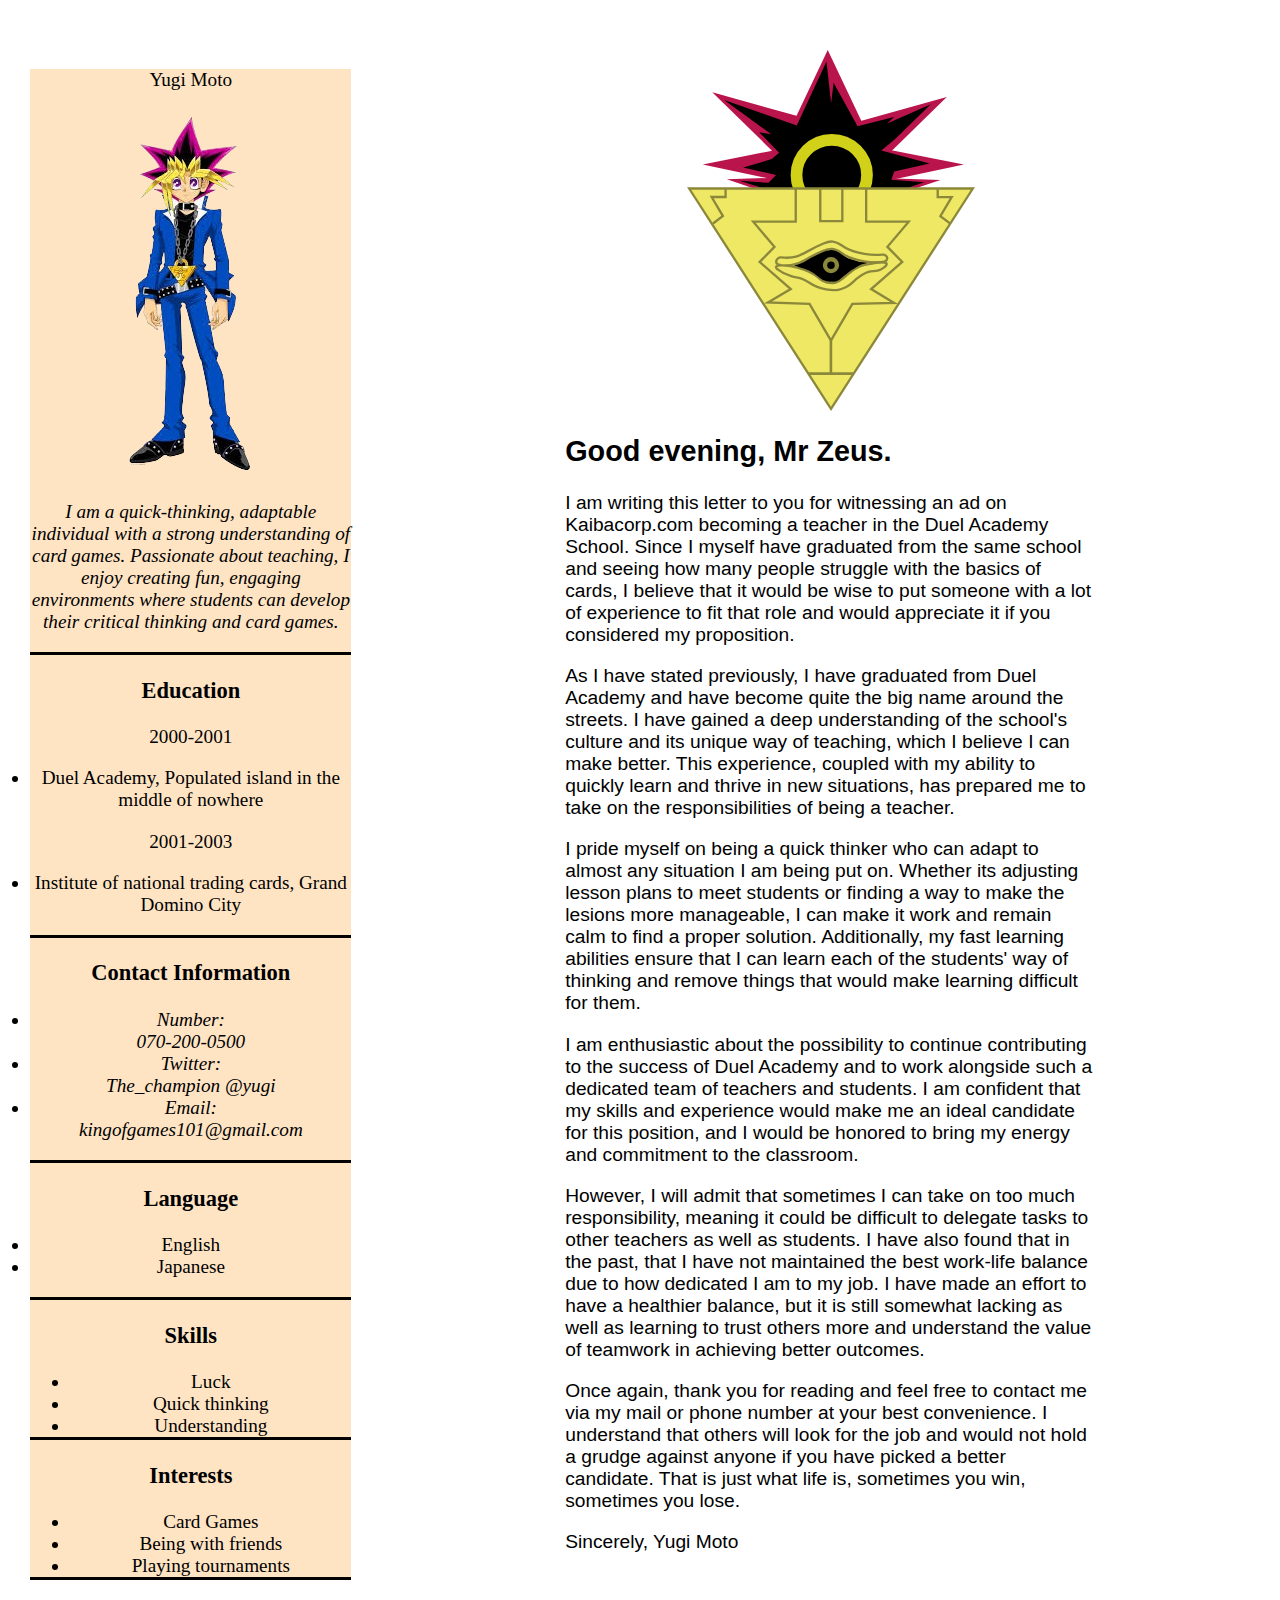
<file: docs/index.html>
<!DOCTYPE html>
<html lang="en">
<head>
    <meta charset="UTF-8">
    <meta name="viewport" content="width=device-width, initial-scale=1.0">
    <title>CV</title>
    <link rel="stylesheet" href="css/style.css">
</head>
<body class="with-sidebar">
    <nav class ="sidebar navbar region flow">
        <div>
            <p>Yugi Moto</p>
            <img src="images/nedladdning__1_-removebg-preview.png" alt="Person">
            <div class="text-container">
                <address class="about">
                    <p>I am a quick-thinking, adaptable individual with a strong understanding of card games. Passionate about teaching, I enjoy creating fun, engaging environments where students can develop their critical thinking and card games.</p>
                </address>
                <ul></ul>
                <h3>Education</h3>
                <p>2000-2001</p>
                <li>Duel Academy, Populated island in the middle of nowhere</li>
                <p>2001-2003</p>
                <li>Institute of national trading cards, Grand Domino City</li>
                <ul></ul>
                <h3>Contact Information</h3>
                <address>
                    <li>Number:</li>
                    070-200-0500 <br>
                    <li>Twitter:</li>
                    The_champion @yugi <br>
                    <li>Email:</li>
                    kingofgames101@gmail.com <br>
                    <ul></ul>
                </address>
                <h3>Language</h3>
                <li>English</li>
                <li>Japanese</li>
                <ul></ul>
                <h3>Skills</h3>
                <ul>
                    <li>Luck</li>
                    <li>Quick thinking</li>
                    <li>Understanding</li>
                </ul>
                <h3>Interests</h3>
                <ul>
                    <li>Card Games</li>
                    <li>Being with friends</li>
                    <li>Playing tournaments</li>
                </ul>
            </div>
        </div> 
       
    </nav>
    <main class="not-sidebar region flow">
        <header class="container flow">
            <img src="images/Resurs 1.svg" alt="Website-Picture" class="center"
        </header>
        <article class="container flow">
            <h2>Good evening, Mr Zeus.</h2> 
            <p>I am writing this letter to you for witnessing an ad on Kaibacorp.com becoming a teacher in the Duel Academy School. Since I myself have graduated from the same school and seeing how many people struggle with the basics of cards, I believe that it would be wise to put someone with a lot of experience to fit that role and would appreciate it if you considered my proposition.
            </p>
            <p>As I have stated previously, I have graduated from Duel Academy and have become quite the big name around the streets. I have gained a deep understanding of the school's culture and its unique way of teaching, which I believe I can make better. This experience, coupled with my ability to quickly learn and thrive in new situations, has prepared me to take on the responsibilities of being a teacher.
            </p>
            <p>I pride myself on being a quick thinker who can adapt to almost any situation I am being put on. Whether its adjusting lesson plans to meet students or finding a way to make the lesions more manageable, I can make it work and remain calm to find a proper solution. Additionally, my fast learning abilities ensure that I can learn each of the students' way of thinking and remove things that would make learning difficult for them.
            </p>
            <p>I am enthusiastic about the possibility to continue contributing to the success of Duel Academy and to work alongside such a dedicated team of teachers and students. I am confident that my skills and experience would make me an ideal candidate for this position, and I would be honored to bring my energy and commitment to the classroom.
            </p>
            <p>However, I will admit that sometimes I can take on too much responsibility, meaning it could be difficult to delegate tasks to other teachers as well as students. I have also found that in the past, that I have not maintained the best work-life balance due to how dedicated I am to my job. I have made an effort to have a healthier balance, but it is still somewhat lacking as well as learning to trust others more and understand the value of teamwork in achieving better outcomes. 
            </p>
            <p>Once again, thank you for reading and feel free to contact me via my mail or phone number at your best convenience. I understand that others will look for the job and would not hold a grudge against anyone if you have picked a better candidate. That is just what life is, sometimes you win, sometimes you lose. 
            </p>
            <p>Sincerely, Yugi Moto</p>
        </article>
    </main>
</body>
</html>
</file>
<file: docs/css/style.css>
:root {
    --sidebar-width: 20rem;
    --container-width: 36rem;
    --font-body: sans-serif;
}

body {
    font-family: var(--font-body);
    font-size: 1.2rem;
}

.with-sidebar {
    display: flex;
    flex-wrap: wrap;
    /* flex-direction: row-reverse;*/
    gap: 1rem;
}

.not-sidebar {
    flex-basis: 0;
    flex-grow: 999;
    min-inline-size: 50%;
}
.navbar {
    padding-inline: 1.4rem;
}

.flow > * + *{
    margin-top: var(--font-space, 1em);
}

.sidebar {
    flex-basis: var(--sidebar-width);
    flex-grow: 1;
}

.region {
    margin-top: 2.6rem;
    margin-bottom: 2.6rem;
}

article {
    max-width: 36rem;
    margin-inline: auto;
}

.container {
    max-width: var(--container-width);
    margin-left: auto;
    margin-right: auto;
    padding-inline: 1.4rem;
}

img {
    max-width: 50%;
    height: auto;
}

.center {
    display: block;
    margin-left: auto;
    margin-right: auto;
    width: 50%;
}

div {
    background-color: bisque;
    text-align: center;
    font-family: 'Times New Roman', Times, serif;
    
}

.text-container {
    ul {
        border-bottom: 3px solid black;
    }
}
</file>
